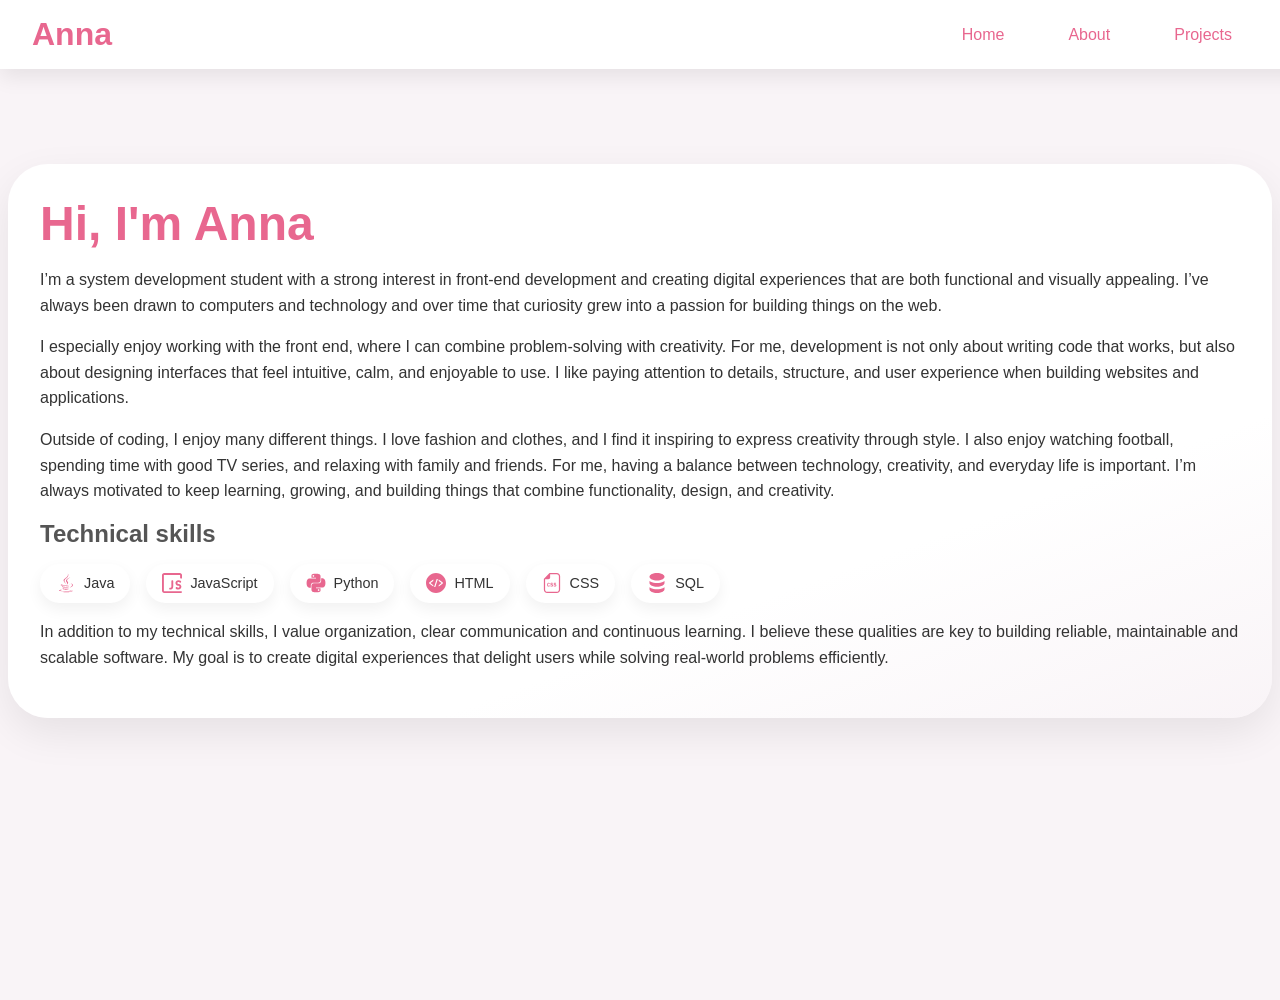
<file: about.html>
<!DOCTYPE html>
<html lang="en">
  <head>
    <meta charset="UTF-8" />
    <meta name="viewport" content="width=device-width, initial-scale=1.0" />
    <meta name="description" content="Portfolio website of Anna Granberg" />
    <title>Anna Granberg | Portfolio</title>
    <link rel="stylesheet" href="css/style.css" />
  </head>
  <body>
    <div id="header-placeholder"></div>
    <main>
      <section id="hero">
        <div class="hero-text">
          <h1></h1>
          <p>
            I’m a system development student with a strong interest in front-end
            development and creating digital experiences that are both
            functional and visually appealing. I’ve always been drawn to
            computers and technology and over time that curiosity grew into a
            passion for building things on the web.
          </p>
          <p>
            I especially enjoy working with the front end, where I can combine
            problem-solving with creativity. For me, development is not only
            about writing code that works, but also about designing interfaces
            that feel intuitive, calm, and enjoyable to use. I like paying
            attention to details, structure, and user experience when building
            websites and applications.
          </p>
          <p>
            Outside of coding, I enjoy many different things. I love fashion and
            clothes, and I find it inspiring to express creativity through
            style. I also enjoy watching football, spending time with good TV
            series, and relaxing with family and friends. For me, having a
            balance between technology, creativity, and everyday life is
            important. I’m always motivated to keep learning, growing, and
            building things that combine functionality, design, and creativity.
          </p>
          <h2>Technical skills</h2>
          <ul class="skills">
            <li>
              <img src="images/java.svg" alt="Java icon" />
              Java
            </li>
            <li>
              <img src="images/javascript.svg" alt="JavaScript icon" />
              JavaScript
            </li>
            <li>
              <img src="images/python.svg" alt="Python icon" />
              Python
            </li>
            <li>
              <img src="images/html.svg" alt="HTML icon" />
              HTML
            </li>
            <li>
              <img src="images/css.svg" alt="CSS icon" />
              CSS
            </li>
            <li>
              <img src="images/sql.svg" alt="SQL icon" />
              SQL
            </li>
          </ul>
          <p>
            In addition to my technical skills, I value organization, clear
            communication and continuous learning. I believe these qualities are
            key to building reliable, maintainable and scalable software. My
            goal is to create digital experiences that delight users while
            solving real-world problems efficiently.
          </p>
        </div>
      </section>
    </main>

    <script src="js/main.js"></script>
    <script src="js/header.js"></script>
  </body>
</html>
</file>
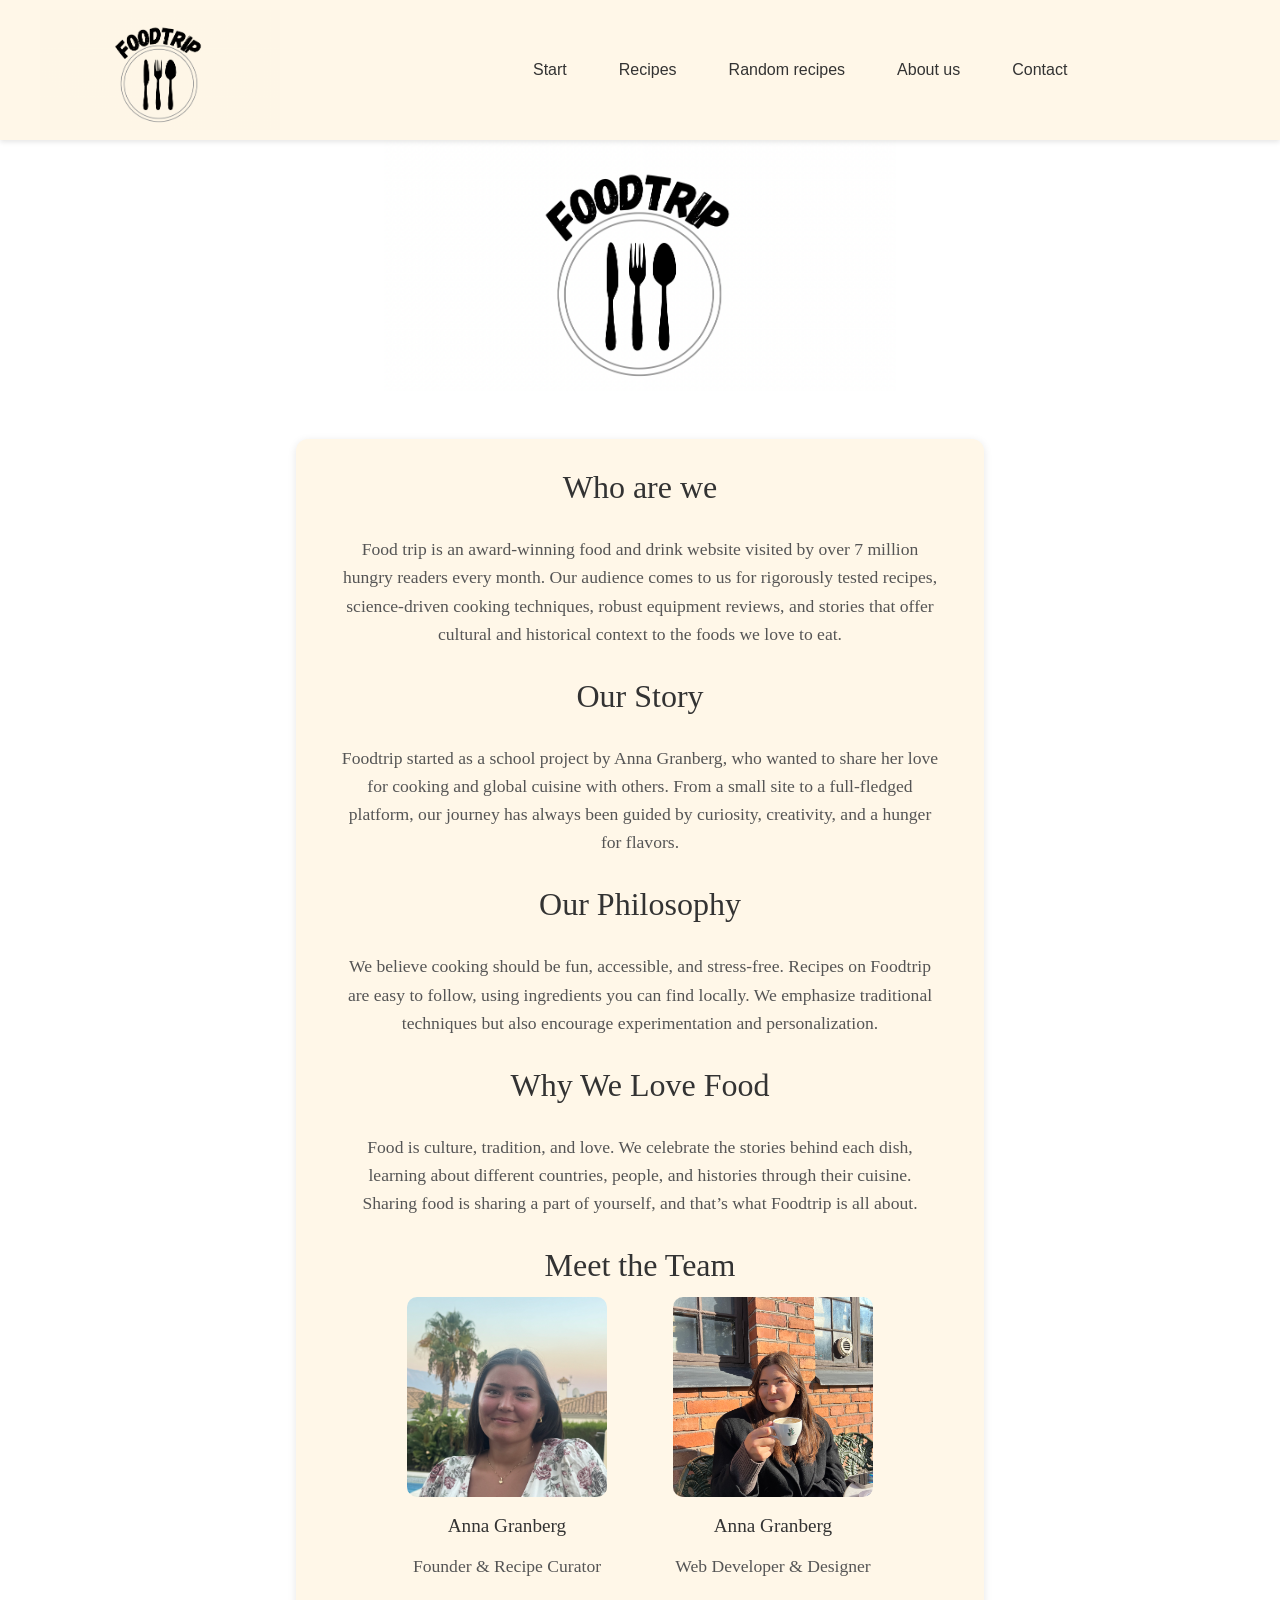
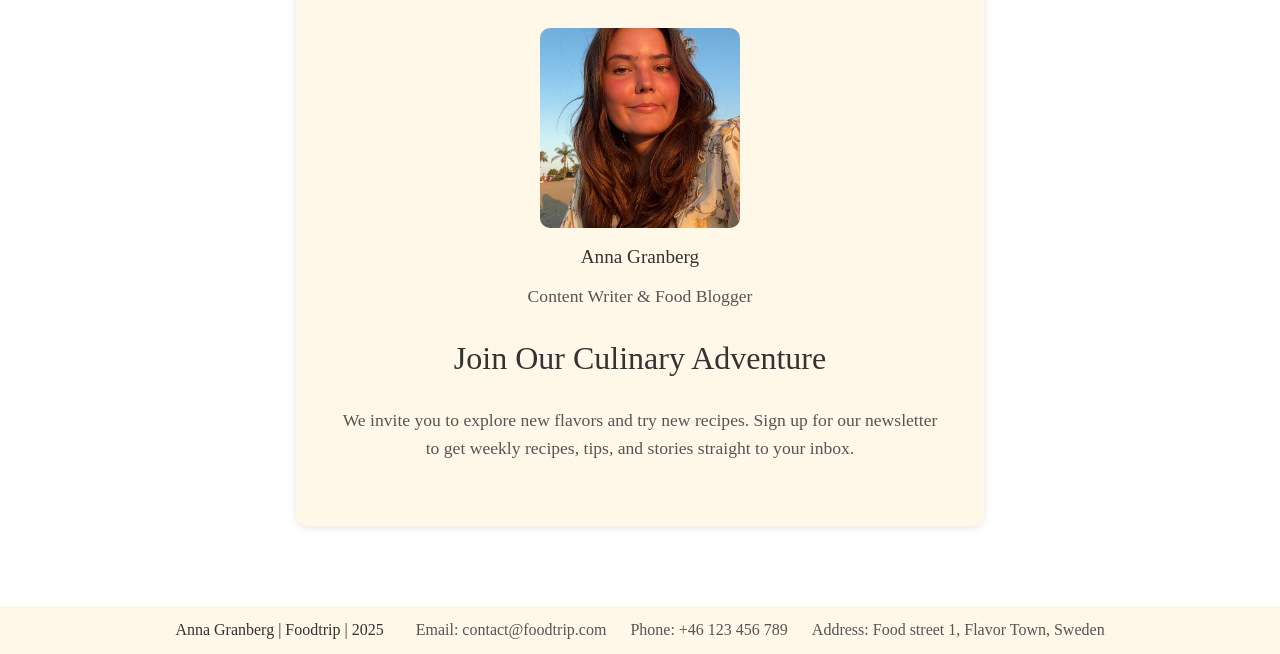
<file: projects/Projekt_AnnaGranberg/aboutUs.html>
<!DOCTYPE html>
<html lang="en">
  <head>
    <meta charset="UTF-8" />
    <meta name="viewport" content="width=device-width, initial-scale=1.0" />
    <title>Foodtrip | About Us</title>
    <link rel="stylesheet" href="css/reset.css" />
    <link rel="stylesheet" href="css/style.css" />
  </head>
  <body>
    <header>
      <div class="header-container">
        <!-- Logotyp till vänster -->
        <div class="logo">
          <img src="img/foodtrip.png" alt="Matresan logotyp" />
        </div>

        <!-- Navigering till höger -->
        <nav>
          <ul class="nav-links">
            <li><a href="/index.html">Start</a></li>
            <li><a href="/recipes.html">Recipes</a></li>
            <li><a href="/random.html">Random recipes</a></li>
            <li><a href="/aboutUs.html">About us</a></li>
            <li><a href="/contact.html">Contact</a></li>
          </ul>
        </nav>
      </div>
    </header>

    <section class="hero">
      <img src="img/foodtrip_white.png" alt="Foodtrip logo" />
      <section id="about-us">
        <h2>Who are we</h2>
        <p>
          Food trip is an award-winning food and drink website visited by over 7
          million hungry readers every month. Our audience comes to us for
          rigorously tested recipes, science-driven cooking techniques, robust
          equipment reviews, and stories that offer cultural and historical
          context to the foods we love to eat.
        </p>
        <h2>Our Story</h2>
        <p>
          Foodtrip started as a school project by Anna Granberg, who wanted to
          share her love for cooking and global cuisine with others. From a
          small site to a full-fledged platform, our journey has always been
          guided by curiosity, creativity, and a hunger for flavors.
        </p>

        <h2>Our Philosophy</h2>
        <p>
          We believe cooking should be fun, accessible, and stress-free. Recipes
          on Foodtrip are easy to follow, using ingredients you can find
          locally. We emphasize traditional techniques but also encourage
          experimentation and personalization.
        </p>

        <h2>Why We Love Food</h2>
        <p>
          Food is culture, tradition, and love. We celebrate the stories behind
          each dish, learning about different countries, people, and histories
          through their cuisine. Sharing food is sharing a part of yourself, and
          that’s what Foodtrip is all about.
        </p>

        <h2>Meet the Team</h2>
        <div class="team-grid">
          <div class="team-member">
            <img src="img/anna.jpg" alt="Anna Granberg" />
            <h3>Anna Granberg</h3>
            <p>Founder & Recipe Curator</p>
          </div>
          <div class="team-member">
            <img src="img/Anna4.jpeg" alt="Anna Granberg" />
            <h3>Anna Granberg</h3>
            <p>Web Developer & Designer</p>
          </div>
          <div class="team-member">
            <img src="img/Anna3.JPG" alt="Anna Granberg" />
            <h3>Anna Granberg</h3>
            <p>Content Writer & Food Blogger</p>
          </div>
        </div>

        <h2>Join Our Culinary Adventure</h2>
        <p>
          We invite you to explore new flavors and try new recipes. Sign up for
          our newsletter to get weekly recipes, tips, and stories straight to
          your inbox.
        </p>
      </section>
    </section>

    <footer>
      <p>Anna Granberg | Foodtrip | 2025</p>
      <ul>
        <li>Email: contact@foodtrip.com</li>
        <li>Phone: +46 123 456 789</li>
        <li>Address: Food street 1, Flavor Town, Sweden</li>
      </ul>
    </footer>
  </body>
</html>
</file>
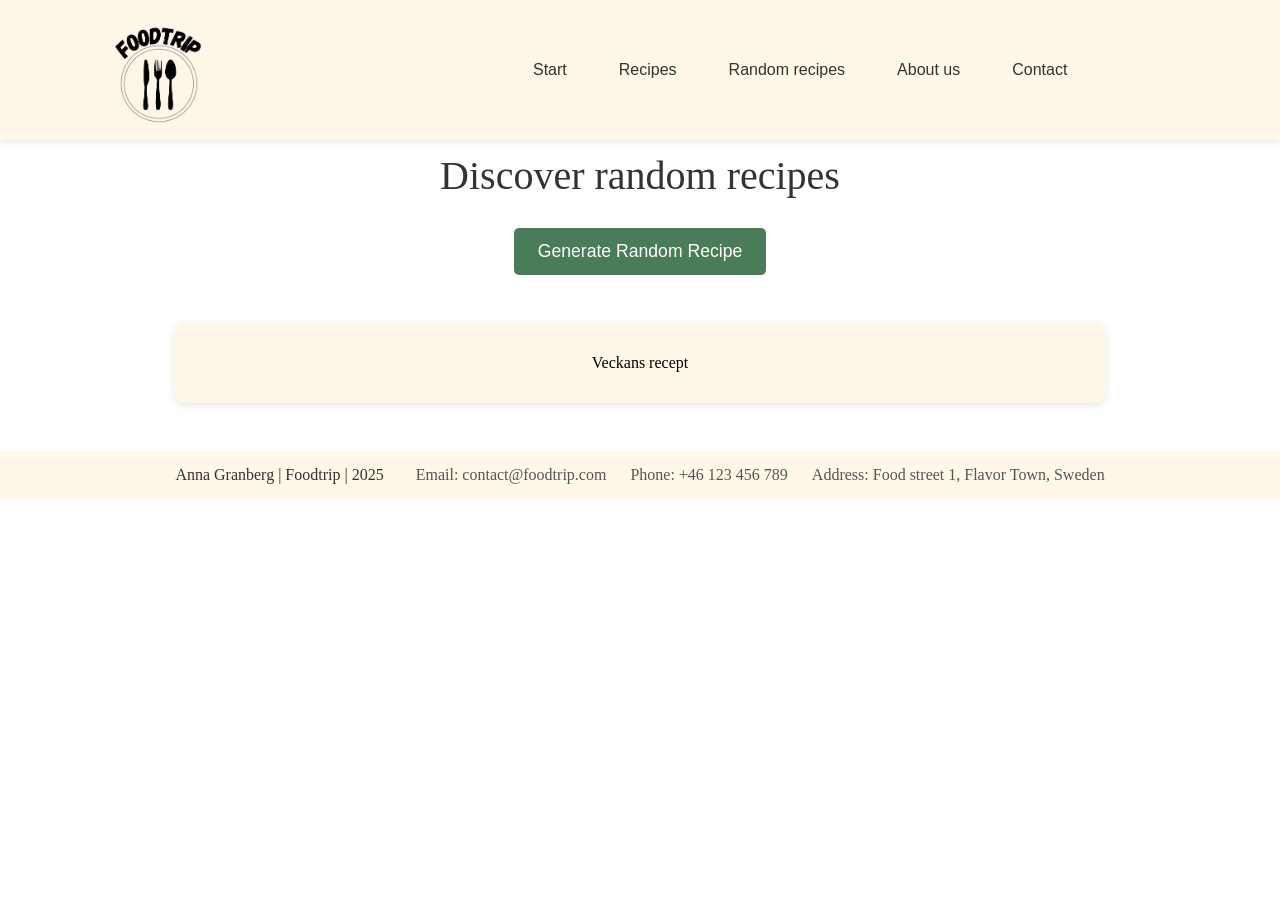
<file: projects/Projekt_AnnaGranberg/random.html>
<!DOCTYPE html>
<html lang="en">
  <head>
    <meta charset="UTF-8" />
    <meta name="viewport" content="width=device-width, initial-scale=1.0" />
    <title>Matresan | Startsida</title>
    <link rel="stylesheet" href="css/reset.css" />
    <link rel="stylesheet" href="css/style.css" />
  </head>
  <body>
    <header>
      <div class="header-container">
        <!-- Logotyp till vänster -->
        <div class="logo">
          <img src="img/foodtrip.png" alt="Matresan logotyp" />
        </div>

        <!-- Navigering till höger -->
        <nav>
          <ul class="nav-links">
            <li><a href="/index.html">Start</a></li>
            <li><a href="/recipes.html">Recipes</a></li>
            <li><a href="/random.html">Random recipes</a></li>
            <li><a href="/aboutUs.html">About us</a></li>
            <li><a href="/contact.html">Contact</a></li>
          </ul>
        </nav>
      </div>
    </header>

    <section class="hero">
      <h1>Discover random recipes</h1>
      <button class="random-btn">Generate Random Recipe</button>
    </section>

    <section id="random-recipe-container">
      <h2>Veckans recept</h2>
      <!-- JS fills w recipes -->
    </section>

    <footer>
      <p>Anna Granberg | Foodtrip | 2025</p>
      <ul>
        <li>Email: contact@foodtrip.com</li>
        <li>Phone: +46 123 456 789</li>
        <li>Address: Food street 1, Flavor Town, Sweden</li>
      </ul>
    </footer>

    <script src="js/random.js" type="module"></script>
  </body>
</html>
</file>
<file: css/style.css>
/* ***** Body Style ***** */
body {
  background-color: #f9f4f7;
  font-family: "Poppins", Arial, sans-serif;
  margin: 0;
  padding-top: 100px; /* adjust to match header height */
  color: #333;
  display: flex;
  flex-direction: column;
  min-height: 100vh; /* full viewport height */
}

main {
  flex: 1;
}

/* ***** Header Style ***** */
header {
  position: fixed; /* fixed at the top of the page */
  top: 0;
  left: 0;
  width: 100%;
  padding: 1rem 2rem; /* padding inside header */
  background-color: #fff;
  border-radius: 0;
  box-shadow: 0 8px 20px rgba(0, 0, 0, 0.08);
  display: flex;
  justify-content: space-between; /* logo on left, nav on right */
  align-items: center;
  z-index: 1000; /* stay on top of other content */
  transition: background 0.3s ease, box-shadow 0.3s ease;
}

/* Logo */
header #left h1 {
  margin: 0;
  font-size: 2rem;
  font-weight: 600;
  color: #e8678f;
}

/* Navigation list horizontally */
header nav ul {
  display: flex; /* horizontal layout */
  gap: 2rem; /* space between links */
  list-style: none; /* remove default bullets */
  margin: 0;
  margin-right: 4rem; /* space from the right edge */
  padding: 0;
}

/* Links style */
header nav ul li a {
  text-decoration: none; /* remove underline */
  color: #e8678f;
  font-weight: 500;
  font-size: 1rem;
  padding: 0.5rem 1rem; /* clickable area */
  border-radius: 8px; /* rounded link corners */
  transition: background-color 0.3s ease, color 0.3s ease; /* smooth hover */
}

/* Hover effect */
header nav ul li a:hover {
  color: #fff;
  background: linear-gradient(135deg, #e8678f, #f7a1c4);
  transform: translateY(-2px);
}

/* ***** Hero Style ***** */
#hero {
  display: flex;
  justify-content: space-between;
  align-items: center;
  background: linear-gradient(
    160deg,
    #fff 70%,
    #f9f4f7 100%
  ); /* soft gradient */
  box-shadow: 0 15px 40px rgba(0, 0, 0, 0.08);
  max-width: 1200px;
  margin: 4rem auto 0 auto;
  padding: 2rem;
  border-radius: 40px;
  gap: 2rem;
  opacity: 0;
  position: relative;
  transform: translateY(30px);
  transition: opacity 1s ease, transform 1s ease; /* smooth transition */
}

#hero.show {
  opacity: 1;
  transform: translateY(0); /* move to original position */
}

.hero-text h1 {
  margin: 0 0 0.5rem 0;
  font-size: 3rem;
  color: #e8678f;
}

.hero-text h2 {
  margin: 0 0 1rem 0;
  font-size: 1.5rem;
  color: #555;
  max-width: 450px;
}

.hero-text p {
  font-size: 1rem;
  color: #333;
  line-height: 1.6;
}

.img-container {
  flex: 1;
  display: flex;
  justify-content: center;
  align-items: center;
  position: relative;
  min-width: 400px;
  min-height: 400px;
  border-radius: 30px;
  overflow: hidden;
}

.img-container::before {
  content: "";
  position: absolute;
  width: 500px;
  height: 500px;
  background: radial-gradient(circle at 30% 30%, #f7a1c4, #e8678f);
  border-radius: 60% 40% 50% 50%; /* irregular blob shape */
  top: -100px;
  left: -100px;
  z-index: 1;
  opacity: 0.3;
  filter: blur(80px);
  transform: rotate(-20deg);
}

.img-container img {
  width: 100%;
  height: 100%;
  border-radius: 30px;
  box-shadow: 0 10px 30px rgba(0, 0, 0, 0.08);
  position: relative;
  transition: transform 0.5s ease;
  z-index: 1;
  align-self: flex-start;
  object-fit: cover;
  transform: scale(1.05) rotate(1deg);
}

.img-container img:hover {
  transform: scale(1.15) rotate(2deg);
}

.social-links {
  display: flex;
  gap: 1rem; /* space between icons if you add more */
}

.social-links a {
  display: inline-block;
  transition: transform 0.3s ease, filter 0.3s ease;
}

.social-links a:hover {
  transform: translateY(-3px) scale(1.1); /* slight lift and grow on hover */
  filter: brightness(1.2); /* makes it pop */
}

.social-links img {
  width: 45px; /* size of the icon */
  height: 45px;
}
/* ***** Skills Style ***** */
.skills {
  display: flex;
  flex-wrap: wrap;
  gap: 1rem;
  list-style: none;
  padding: 0;
  margin-top: 1rem;
}

/* Individual skill */
.skills li {
  display: flex;
  align-items: center;
  gap: 0.5rem;

  background: #fff;
  padding: 0.6rem 1rem;
  border-radius: 20px;

  font-size: 0.9rem;
  font-weight: 500;

  box-shadow: 0 6px 15px rgba(0, 0, 0, 0.06);

  transition: transform 0.2s ease, box-shadow 0.2s ease;
}

/* Hover effect */
.skills li:hover {
  transform: translateY(-3px);
  box-shadow: 0 10px 20px rgba(0, 0, 0, 0.08);
}

/* Icon size */
.skills img {
  width: 20px;
  height: 20px;
}
/* ***** Project Style ***** */
#intro-projects {
  display: flex;
  flex-direction: column;
  align-items: center;
  background: linear-gradient(160deg, #fff 70%, #f9f4f7 100%);
  box-shadow: 0 15px 40px rgba(0, 0, 0, 0.08);
  max-width: 1200px;
  margin: 4rem auto;
  padding: 3rem 2rem;
  border-radius: 40px;
  gap: 1rem;
  opacity: 0;
}

.project-a {
  grid-row: span 2; /* 2 rows */
}

.project-b {
  grid-column: 2;
  grid-row: 1;
}

.project-c{
  grid-column: 2;
  grid-row: 2;
}

.project-d {
  grid-row: 3;
  grid-column: span 2;
}

#intro-projects.show {
  opacity: 1;
  transform: translateY(0); /* move to original position */
}

#intro-projects h1 {
  font-size: 2.8rem;
  color: #e8678f;
  margin-bottom: 0.5rem;
}

#intro-projects p {
  font-size: 1.2rem;
  color: #555;
  text-align: center;
}

/* Grid layout for projects */
#intro-projects .projects-grid {
  display: grid;
  grid-template-columns: 2fr 1fr; /* vänster större */
  grid-template-rows: auto auto;
  gap: 2rem;
}

/* Individual project cards */
#intro-projects .project {
  border-radius: 30px;
  background-color: #fff;
  padding: 2rem 1.5rem;
  box-shadow: 0 10px 30px rgba(0, 0, 0, 0.08);
  text-align: center;
  align-items: center;
  transition: transform 0.4s ease, box-shadow 0.4s ease;
  display: flex;
  flex-direction: column;
}

#intro-projects .project:hover {
  transform: translateY(-8px) scale(1.02);
  box-shadow: 0 20px 40px rgba(0, 0, 0, 0.12);
}

#intro-projects .project h2 {
  text-decoration: none;
  font-weight: 600;
  font-size: 1.1rem;
  color: #e8678f;
  margin-top: 1rem;
  transition: color 0.3s ease;
}

#intro-projects img {
  margin-top: 1rem;
  width: 100%;
  border-radius: 30px;
}

#intro-projects .project a:hover {
  color: #f7a1c4;
}

#intro-projects .project p {
  font-size: 0.95rem;
  color: #555;
  line-height: 1.6;
  margin: 0.5rem 0 1rem 0;
  text-align: center;
  transition: color 0.3s ease;
}

/* Video styling */
.video-wrapper {
  width: 300px;
  max-width: 90%;
  margin: 0 auto;
  border-radius: 40px;
  overflow: hidden;
  box-shadow: 0 15px 40px rgba(0, 0, 0, 0.1);
  border: 10px solid #fff;
}

.video-wrapper video {
  width: 100%;
  height: 600px;
  display: block;
  object-fit: cover;
}

.slider {
  position: relative;
  overflow: hidden;
  max-width: 95%;
}

.slider-track {
  display: flex;
  transition: transform 0.4s ease;
}

.slider img {
  width: 100%;
  height: auto;
  flex-shrink: 0;
  border-radius: 10px;
}

.prev,
.next {
  position: absolute;
  top: 50%;
  transform: translateY(-50%);
  background: rgba(0, 0, 0, 0.4);
  color: white;
  border: none;
  padding: 10px;
  cursor: pointer;
}

.prev {
  left: 10px;
}
.next {
  right: 10px;
}

iframe {
  border-radius: 30px;
  box-shadow: 0 15px 40px rgba(0, 0, 0, 0.1);
}

.footer {
  display: flex;
  justify-content: center;
  align-items: center;
  text-align: center;
  padding: 2rem;
  background-color: #fff;
  box-shadow: 0 -8px 20px rgba(0, 0, 0, 0.08);
  text-align: center;
}

/* ***** Smaller Screens Style ***** */
@media (max-width: 768px) {
  header nav ul {
    gap: 0.5rem;
    margin-right: 2rem;
    font-size: 0.9rem;
  }

  #hero {
    flex-direction: column;
    text-align: center;
    padding: 2rem 1.5rem;
  }

  .img-container {
    min-width: auto;
    width: 100%;
    min-height: 300px;
  }

  .hero-text h1 {
    font-size: 2rem;
  }

  .hero-text h2 {
    font-size: 1.2rem;
    max-width: none;
  }

  .projects-grid {
    grid-template-columns: 1fr; /* single column */
    gap: 2rem;
  }
   
  .project {
    grid-row: auto;
    grid-column: auto;
  }

  .project-content {
    flex-direction: column;
    align-items: center;
  }

  .project-content p {
    text-align: center;
  }

  .video-wrapper {
    width: 220px;
  }

  #intro-projects .projects-grid {
    grid-template-columns: 1fr;
  }
}
</file>
<file: projects/Projekt_AnnaGranberg/css/style.css>
header {
  background-color: #fff7e8;
  box-shadow: 0 2px 5px rgba(0, 0, 0, 0.1);
  position: sticky;
  top: 0;
  z-index: 1000;
  font-family: "Segoe UI", Tahoma, Geneva, Verdana, sans-serif;
}

.header-container {
  display: flex;
  align-items: center;
  justify-content: space-between;
  width: 100%;
  padding: 10px 40px;
}

.logo {
  display: flex;
  align-items: center;
  justify-content: flex-start;
}

.logo img {
  height: 120px;
  width: auto;
  display: block;
}

nav {
  flex: 1;
  display: flex;
  justify-content: center;
}

.nav-links {
  list-style: none;
  display: flex;
  gap: 2rem;
  margin: 0;
  padding: 0;
}

.nav-links li a {
  text-decoration: none;
  color: #333;
  font-weight: 500;
  padding: 10px 10px;
  border-radius: 5px;
  transition: color 0.3s ease;
}

.nav-links li a:hover {
  background-color: #4a7c59;
  color: white;
}

.featured-recipes {
  display: flex;
  flex-wrap: wrap;
  gap: 1.5rem;
  justify-content: center;
  margin-bottom: 2rem;
}

.featured-recipes h3 {
  width: 100%;
  font-size: 2rem;
  color: #333;
  text-align: center;
  margin-top: 2rem;
  font-weight: bold;
}

.featured-recipe-card {
  background-color: #fff8f0;
  border-radius: 12px;
  box-shadow: 0 4px 10px rgba(0, 0, 0, 0.1);
  overflow: hidden;
  width: 250px;
  transition: transform 0.3s ease, box-shadow 0.3s ease;
  cursor: pointer;
}

.featured-recipe-card img {
  width: 100%;
  height: 160px;
  object-fit: cover;
}

.featured-recipe-card h4 {
  font-size: 1.3rem;
  color: #4a7c59;
  margin: 10px;
}

.featured-recipe-card p {
  font-size: 0.95rem;
  color: #555;
  margin: 0 10px 10px 10px;
}

#recipe-search {
  margin: 2rem auto;
  max-width: 800px;
  padding: 1rem;
  background-color: #fff7e8;
  border-radius: 10px;
  box-shadow: 0 2px 8px rgba(0, 0, 0, 0.1);
}

.search-controls {
  display: flex;
  flex-wrap: wrap;
  gap: 1rem;
  justify-content: center;
  margin-bottom: 2rem;
}

.search-controls input,
.search-controls select {
  padding: 0.5rem 1rem;
  font-size: 1rem;
  border-radius: 5px;
  border: 1px solid #ccc;
}

.search-controls button {
  background-color: #4a7c59;
  color: white;
  border: none;
  padding: 0.6rem 1.2rem;
  border-radius: 5px;
  cursor: pointer;
  transition: background-color 0.3s;
}

.search-controls button:hover {
  background-color: #356547;
}

.hero {
  display: flex;
  flex-direction: column;
  align-items: center;
  justify-content: center;
  text-align: center;
}

.hero img {
  max-width: 40%;
  height: auto;
}

.hero h1 {
  font-size: 2.5rem;
  color: #333;
  margin-top: 1rem;
}
.hero p {
  font-size: 1.2rem;
  color: #555;
  max-width: 600px;
  margin-top: 1rem;
}

.hero button {
  margin-top: 2rem;
  padding: 0.8rem 1.5rem;
  font-size: 1.1rem;
  background-color: #4a7c59;
  color: white;
  border: none;
  border-radius: 5px;
  cursor: pointer;
  transition: background-color 0.3s;
}

.hero button:hover {
  background-color: #356547;
}

#contact-info {
  max-width: 600px;
  margin: 2rem auto;
  padding: 1rem;
  background-color: #fff7e8;
  border-radius: 10px;
  box-shadow: 0 2px 8px rgba(0, 0, 0, 0.1);
}

#contact-info p {
  font-size: 1.1rem;
  color: #555;
  line-height: 1.6;
  margin-bottom: 1rem;
}
#contact-info ul {
  list-style: none;
  padding: 0;
}
#contact-info ul li {
  font-size: 1rem;
  color: #333;
  margin-bottom: 0.5rem;
}

/*  Weekly Recipe Section  */
#weekly-recipe {
  max-width: 900px; /* limits section width */
  margin: 3rem auto; /* centers section with spacing */
  padding: 2rem 1rem; /* inner spacing */
  background-color: #fff7e8; /* soft warm background */
  border-radius: 12px;
  box-shadow: 0 4px 12px rgba(0, 0, 0, 0.1);
  text-align: center;
}

#weekly-recipe h2 {
  font-size: 2rem;
  color: #333;
  margin-bottom: 1.5rem;
}

#recipe-of-week {
  display: flex;
  flex-direction: column; /* stacks image and info */
  align-items: center;
  gap: 1.5rem;
}

#recipe-of-week img {
  margin-top: 2rem;
  width: 90%;
  max-width: 600px;
  height: auto;
  border-radius: 12px;
  object-fit: cover;
  box-shadow: 0 2px 8px rgba(0, 0, 0, 0.1);
}

.recipe-info {
  max-width: 600px;
  align-items: center;
  text-align: center;
}

.recipe-info h3 {
  font-size: 1.6rem;
  margin-bottom: 0.5rem;
  color: #333;
}

.recipe-info p {
  width: 90%;
  color: #555;
  line-height: 1.6;
  margin-bottom: 1rem;
}

/* Newsletter */
#newsletter {
  background-color: #fff7e8;
  padding: 2rem;
  text-align: center;
  border-radius: 10px;
  box-shadow: 0 2px 8px rgba(0, 0, 0, 0.1);
  max-width: 600px;
  margin: 3rem auto;
}
#newsletter form {
  display: flex;
  justify-content: center;
  gap: 10px;
  margin-top: 20px;
}

#newsletter input {
  padding: 10px;
  border-radius: 5px;
  border: 1px solid #ccc;
  min-width: 250px;
}

#newsletter button {
  padding: 10px 20px;
  border: none;
  background-color: #4a7c59;
  color: white;
  border-radius: 5px;
  cursor: pointer;
}

#newsletter button:hover {
  background-color: #356547;
}

/* Recipe section */
#recipes-container {
  display: grid;
  grid-template-columns: repeat(auto-fit, minmax(220px, 1fr));
  gap: 1.5rem;
  padding: 1rem;
}

.recipe-card {
  background-color: #fffdf7;
  border-radius: 10px;
  box-shadow: 0 2px 5px rgba(0, 0, 0, 0.1);
  text-align: center;
  cursor: pointer;
  transition: transform 0.2s, box-shadow 0.2s;
}

.recipe-card:hover {
  transform: scale(1.03);
  box-shadow: 0 4px 10px rgba(0, 0, 0, 0.15);
}

.recipe-card img {
  width: 100%;
  border-radius: 10px 10px 0 0;
}

.recipe-card h4 {
  padding: 0.5rem;
  color: #333;
}

.recipe-card p {
  padding: 0 0.5rem 1rem 0.5rem;
  color: #555;
  font-size: 0.9rem;
  line-height: 1.4;
}

/* ===== Modal ===== */
#recipe-modal {
  display: none;
  position: fixed;
  z-index: 2000;
  left: 0;
  top: 0;
  width: 100%;
  height: 100%;
  background-color: rgba(0, 0, 0, 0.6);
  justify-content: center;
  padding-top: 5%;
  overflow-y: auto;
}

.modal-content {
  background-color: #fffaf0;
  padding: 20px;
  border-radius: 10px;
  width: 80%;
  max-width: 800px;
  max-height: 90vh;
  overflow-y: auto;
  position: relative;
}

.close-btn {
  position: absolute;
  top: 15px;
  right: 20px;
  font-size: 28px;
  font-weight: bold;
  color: #555;
  cursor: pointer;
}

.close-btn:hover {
  color: #000;
}

.search-bar {
  display: flex;
  flex-wrap: wrap;
  gap: 0.8rem;
  padding: 1rem;
  background: #fffaf0;
  border-radius: 12px;
  box-shadow: 0 2px 6px rgba(0, 0, 0, 0.1);
  margin-bottom: 1.5rem;
}

.search-bar input,
.search-bar select,
.search-bar button {
  padding: 0.6rem 0.8rem;
  border: 1px solid #ddd;
  border-radius: 8px;
  font-size: 1rem;
  background: white;
  transition: 0.2s ease;
}

.search-bar input {
  flex: 1;
  min-width: 180px;
}

.search-bar input:focus,
.search-bar select:focus {
  border-color: #356547;
}

.search-bar select {
  min-width: 150px;
  cursor: pointer;
}

.search-bar button {
  background: #356547;
  color: white;
  cursor: pointer;
  border: none;
  min-width: 100px;
}

.search-bar button:hover {
  background: #333;
}

/* About Us Section */
#about-us {
  display: flex;
  flex-direction: column;
  align-items: center;
  max-width: 900px;
  margin: 3rem auto;
  padding: 2rem 1rem;
  background-color: #fff7e8;
  border-radius: 12px;
  box-shadow: 0 2px 8px rgba(0, 0, 0, 0.1);
}

#about-us h2 {
  font-size: 2rem;
  color: #333;
  margin-bottom: 1rem;
}

#about-us p {
  font-size: 1.1rem;
  line-height: 1.6;
  color: #555;
  margin-bottom: 2rem;
}

/* Team Grid */
.team-grid {
  display: flex;
  flex-wrap: wrap;
  gap: 1rem;
  justify-content: center;
}

.team-member {
  text-align: center;
  flex: 0 0 250px;
}

.team-member img {
  width: 100%;
  max-width: 200px;
  aspect-ratio: 1 / 1;
  border-radius: 10px;
  object-fit: cover;
  margin-bottom: 1rem;
  transition: transform 0.3s ease;
}
.team-member img:hover {
  transform: scale(1.1);
}

.team-member h3 {
  font-size: 1.2rem;
  margin-bottom: 0.3rem;
  color: #333;
  text-align: center;
}

.team-member p {
  font-size: 1rem;
  color: #555;
  text-align: center;
}

/* Random Recipe Section */
#random-recipe-container {
  display: flex;
  flex-direction: column;
  align-items: center;
  max-width: 900px;
  margin: 3rem auto;
  padding: 2rem 1rem;
  background-color: #fff7e8;
  border-radius: 12px;
  box-shadow: 0 2px 8px rgba(0, 0, 0, 0.1);
}

#random-recipe-container img {
  width: 100%;
  max-width: 600px;
  border-radius: 12px;
  object-fit: cover;
  box-shadow: 0 2px 8px rgba(0, 0, 0, 0.1);
  margin-bottom: 1rem;
  margin-top: 1rem;
}

.recipe-info {
  display: flex;
  flex-direction: column;
  align-items: center;
}

.recipe-info h3 {
  font-size: 1.6rem;
  margin-bottom: 0.5rem;
  color: #333;
}

.recipe-info p {
  width: 100%;
  margin: 0 auto 1rem;
  color: #555;
  line-height: 2;
}

.recipe-info ul {
  text-align: left;
  margin: 0 auto 1rem;
  padding-left: 20px;
}

/* Footer Section */
footer {
  background-color: #fff7e8;
  padding: 1rem;
  margin-top: 2rem;
  display: flex;
  justify-content: center;
  align-items: center;
  gap: 2rem;
  flex-wrap: wrap;
}

footer p {
  margin: 0;
  color: #333;
  font-weight: 500;
}

footer ul {
  list-style: none;
  padding: 0;
  margin: 0;

  display: flex;
  gap: 1.5rem;
}

footer ul li {
  color: #555;
  margin: 0;
}
</file>
